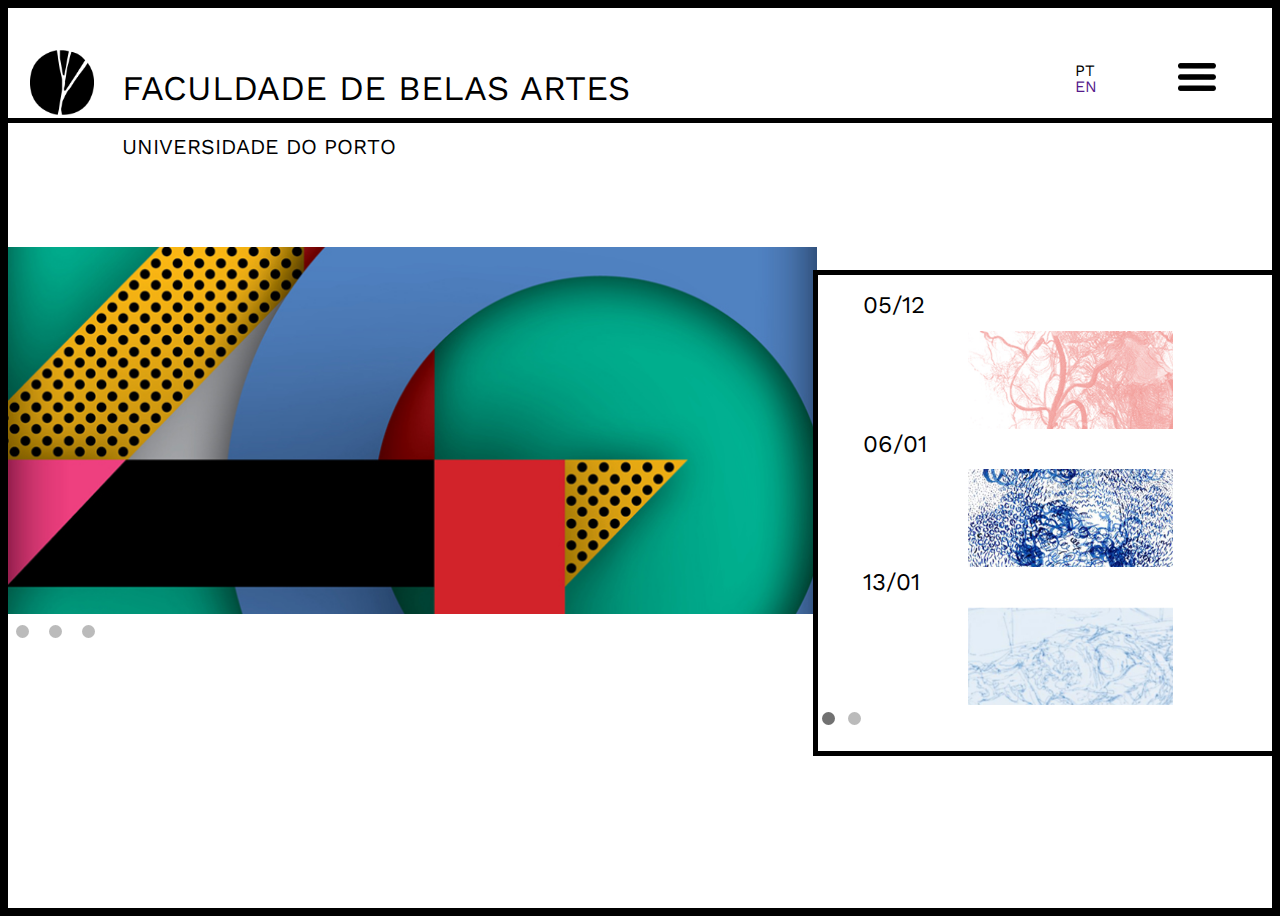
<file: index.html>
<!DOCTYPE HTML>

 <html lang="en">
 <style>

</style>
  <head>
      <title>FBAUP</title>
      <meta charset="utf-8">
      <meta name="viewport" content="width=device-width, initial-scale=1.0" />
              <link rel="stylesheet" type="text/css" href="index.css"/>
              <link href="https://fonts.googleapis.com/css?family=Work+Sans:300,400,500,600,700" rel="stylesheet">



</head>

  <body>
  <div id="myNav" class="overlay">

  <!-- Button to close the overlay navigation -->
  <a href="javascript:void(0)" class="closebtn" onclick="closeNav()">&times;</a>

  <!-- Overlay content -->
  <div class="overlay-content">
			<nav>
                <ul>
                  <h3>Instituições</h3>
                  <li><a href="apresentação.html">Apresentação</a></li>
                  <li><a href="https://sigarra.up.pt/fbaup/pt/uni_geral.nivel_list?pv_nivel_id=12"/>Serviços</a></li>
                  <li><a href="http://sdi.fba.up.pt/"/>Biblioteca</a></li>
                  <li><a href="https://sigarra.up.pt/fbaup/pt/web_base.gera_pagina?p_pagina=18279"/>Calendário</a></li>
                  <li><a href=""/>Museu</a></li>
                  <li><a href="http://www.i2ads.org/"/>Investigação</a></li>
                  <li><a href="http://sdi.fba.up.pt/arquivo/"/>Arquivo</a></li>
                  </ul>

                <ul>
                  <h3>Cursos</h3>
                  <li><a href="licenciaturas.html">Licenciaturas</a></li>
                  <li><a href="mestrados.html"/>Mestrados</a></li>
                  <li><a href="douturamentos.html"/>Douturamentos</a></li>
                  <li><a href="https://fbaupformacaocontinua.wordpress.com/"/>Formação Contínua</a></li>
                </ul>

                <ul>
                  <h3><a href="contactos.html">Contactos</a></h3>
                </ul>

              </nav>
  </div>

</div>

    <header>
        <div class="container">
      <img src="logo.png" alt="logo"/>

        <h1>FACULDADE DE BELAS ARTES</h1>
        <h2>UNIVERSIDADE DO PORTO</h2>

     <div id="pt">
        <p>PT</p>
        <p><a href="">EN</a></p>
    </div>
        <p id="burger" onclick="openNav()"><a href="#s1">
        <img src="burger.png" alt= "menu"/></a>
      </p>
    </div>
    </header>


<div class="slideshow-container-events">
    <div class="container3 fade">
      <nav>
        <ul>
          <li><h3>05/12</h3><img src="eve1.jpg" alt="evento"/></li>
          <li><h3>06/01</h3><img src="eve2.jpg" alt="evento"/></li>
          <li><h3>13/01</h3><img src="eve3.jpg" alt="evento"/></li>
        </ul>
		<div class="slideshow-container-events" class="dot">
		  <span class="dot" onclick="currentSlide(1, 'container3')"></span>
		  <span class="dot" onclick="currentSlide(2, 'container3')"></span>
		</div>
      </nav>
    </div>
	
	<div class="container3 fade">
      <nav>
        <ul>
          <li><h3>05/12</h3><img src="eve4.jpg" alt="evento"/></li>
          <li><h3>06/01</h3><img src="eve5.jpg" alt="evento"/></li>
          <li><h3>13/01</h3><img src="eve6.jpg" alt="evento"/></li>
        </ul>
		<div class="slideshow-container-events" class="dot">
		  <span class="dot" onclick="currentSlide(1, 'container3')"></span>
		  <span class="dot" onclick="currentSlide(2, 'container3')"></span>
		</div>
      </nav>
    </div>
	
	
</div>
<!-- fim cabeçalho inicio eventos -->

<div class="slideshow-container">
<div class="mySlides fade">
  <img src="evento1.jpg" style="width:100%">
</div>


<div class="mySlides fade">
  <img src="cinemundo.jpg" style="width:100%">
</div>


<div class="mySlides fade">
  <img src="arranque.jpg" style="width:100%">
</div>

</div>

<!--botoes de hover transition-->
<div class="slideshow-container" class="dot">
  <span class="dot" onclick="currentSlide(1, 'mySlides', 'dot');"></span>
  <span class="dot" onclick="currentSlide(2, 'mySlides', 'dot');"></span>
  <span class="dot" onclick="currentSlide(3, 'mySlides', 'dot');"></span>
</div>





<!--js -->
<script src="index.js"></script>





</body>
</html>
</file>
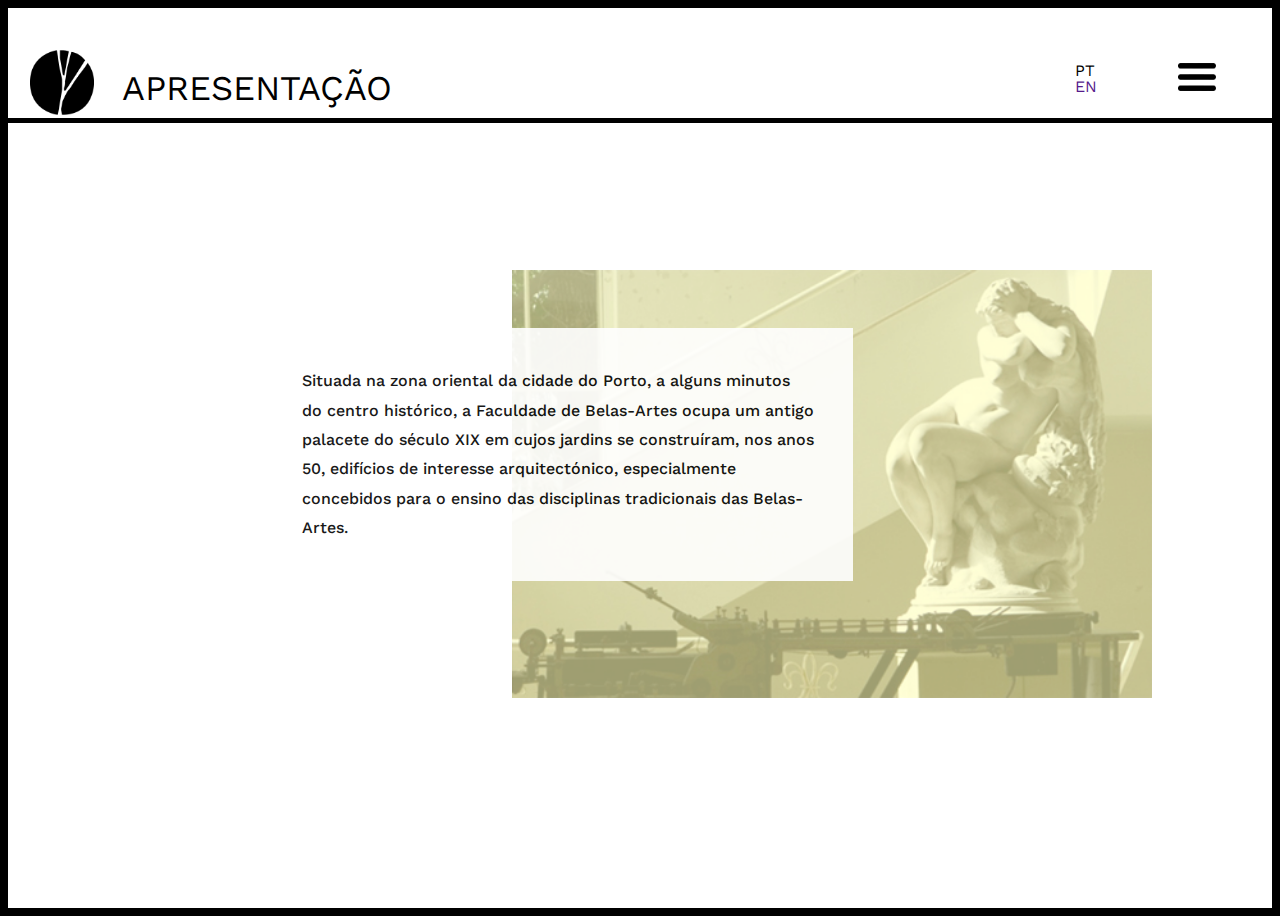
<file: apresentacao.html>
<!DOCTYPE HTML>

 <html lang="en">
  <head>
      <title>FBAUP</title>
      <meta charset="utf-8">
      <meta name="viewport" content="width=device-width, initial-scale=1.0" />
              <link rel="stylesheet" type="text/css" href="apresentaçao.css"/>
                <link href="https://fonts.googleapis.com/css?family=Work+Sans:300,400,500,600,700" rel="stylesheet">
</head>


<body>
  <header>
      <div class="container">
    <a href="index.html">
    <img src="logo.png" alt="logo"/></a>

      <h1>APRESENTAÇÃO</h1>
   <div id="pt">
      <p>PT</p>
      <p><a href="">EN</a></p>
  </div>
      <p id="burger"><a href="#s1">
      <img src="burger.png" alt= "menu"/></a>
    </p>
  </div>
  </header>
    <!--
        <nav>
          <ul>
            <h3>Instituições</h3>
            <li><a href="apresentação.html">Apresentação</a></li>
            <li><a href="https://sigarra.up.pt/fbaup/pt/uni_geral.nivel_list?pv_nivel_id=12"/>Serviços</a></li>
            <li><a href="http://sdi.fba.up.pt/"/>Biblioteca</a></li>
            <li><a href="https://sigarra.up.pt/fbaup/pt/web_base.gera_pagina?p_pagina=18279"/>Calendário</a></li>
            <li><a href=""/>Museu</a></li>
            <li><a href="http://www.i2ads.org/"/>Investigação</a></li>
            <li><a href="http://sdi.fba.up.pt/arquivo/"/>Arquivo</a></li>
            </ul>

          <ul>
            <h3>Cursos</h3>
            <li><a href="licenciaturas.html">Licenciaturas</a></li>
            <li><a href="mestrados.html"/>Mestrados</a></li>
            <li><a href="doutoramentos.html"/>Doutoramentos</a></li>
            <li><a href="https://fbaupformacaocontinua.wordpress.com/"/>Formação Contínua</a></li>
          </ul>

          <ul>
            <h3><a href="contactos.html">Contactos</a></h3>
          </ul>

        </nav>
      <p>PT</p>
      <p><a href="">EN</a></p>
-->
<div class="corpo">
  <img src="fbaup.jpg" alt="foto"/>
  <p> Situada na zona oriental da cidade do Porto, a alguns minutos do centro histórico, a Faculdade de Belas-Artes ocupa um antigo palacete do século XIX em cujos jardins se construíram, nos anos 50, edifícios de interesse arquitectónico, especialmente concebidos para o ensino das disciplinas tradicionais das Belas-Artes. </p>
</div>

</body>
</html>
</file>
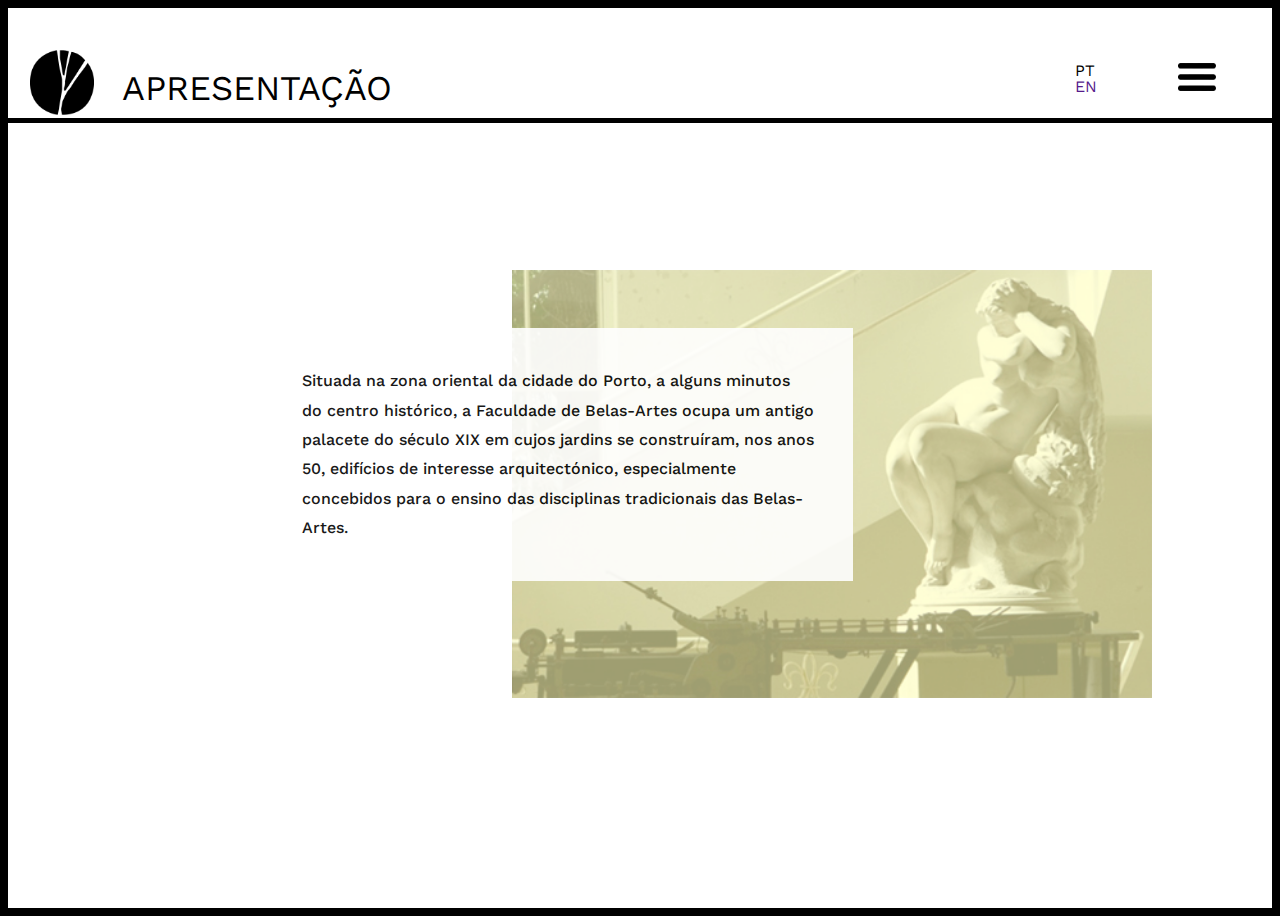
<file: apresentação.html>
<!DOCTYPE HTML>

 <html lang="en">
  <head>
      <title>FBAUP</title>
      <meta charset="utf-8">
      <meta name="viewport" content="width=device-width, initial-scale=1.0" />
              <link rel="stylesheet" type="text/css" href="apresentaçao.css"/>
                <link href="https://fonts.googleapis.com/css?family=Work+Sans:300,400,500,600,700" rel="stylesheet">
</head>


<body>
  <header>
      <div class="container">
    <a href="index.html">
    <img src="logo.png" alt="logo"/></a>

      <h1>APRESENTAÇÃO</h1>
   <div id="pt">
      <p>PT</p>
      <p><a href="">EN</a></p>
  </div>
      <p id="burger"><a href="#s1">
      <img src="burger.png" alt= "menu"/></a>
    </p>
  </div>
  </header>
    <!--
        <nav>
          <ul>
            <h3>Instituições</h3>
            <li><a href="apresentação.html">Apresentação</a></li>
            <li><a href="https://sigarra.up.pt/fbaup/pt/uni_geral.nivel_list?pv_nivel_id=12"/>Serviços</a></li>
            <li><a href="http://sdi.fba.up.pt/"/>Biblioteca</a></li>
            <li><a href="https://sigarra.up.pt/fbaup/pt/web_base.gera_pagina?p_pagina=18279"/>Calendário</a></li>
            <li><a href=""/>Museu</a></li>
            <li><a href="http://www.i2ads.org/"/>Investigação</a></li>
            <li><a href="http://sdi.fba.up.pt/arquivo/"/>Arquivo</a></li>
            </ul>

          <ul>
            <h3>Cursos</h3>
            <li><a href="licenciaturas.html">Licenciaturas</a></li>
            <li><a href="mestrados.html"/>Mestrados</a></li>
            <li><a href="douturamentos.html"/>Douturamentos</a></li>
            <li><a href="https://fbaupformacaocontinua.wordpress.com/"/>Formação Contínua</a></li>
          </ul>

          <ul>
            <h3><a href="contactos.html">Contactos</a></h3>
          </ul>

        </nav>
      <p>PT</p>
      <p><a href="">EN</a></p>
-->
<div class="corpo">
  <img src="fbaup.jpg" alt="foto"/>
  <p> Situada na zona oriental da cidade do Porto, a alguns minutos do centro histórico, a Faculdade de Belas-Artes ocupa um antigo palacete do século XIX em cujos jardins se construíram, nos anos 50, edifícios de interesse arquitectónico, especialmente concebidos para o ensino das disciplinas tradicionais das Belas-Artes. </p>
</div>

</body>
</html>
</file>
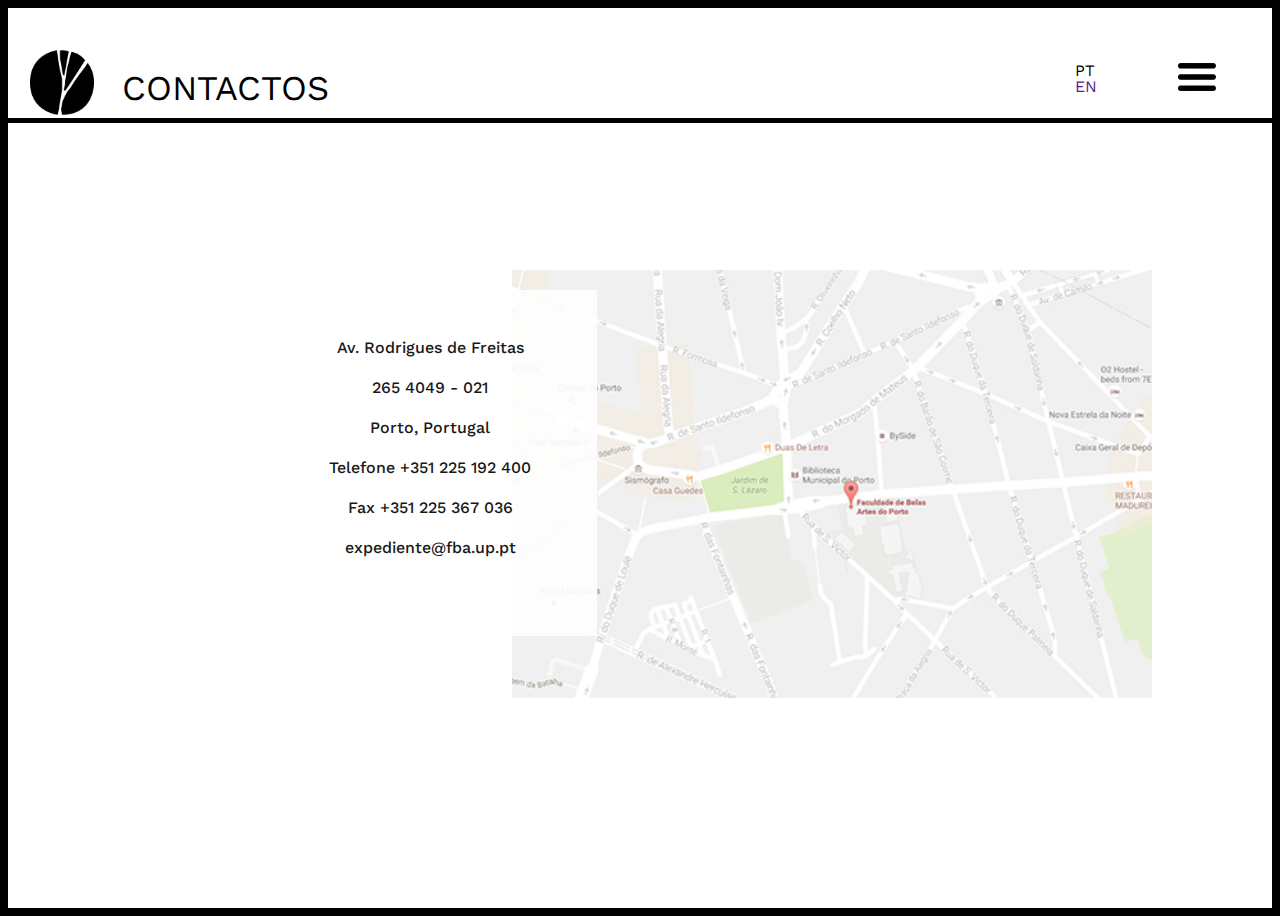
<file: contactos.html>
<!DOCTYPE HTML>

 <html lang="en">
  <head>
      <title>FBAUP</title>
      <meta charset="utf-8">
      <meta name="viewport" content="width=device-width, initial-scale=1.0" />
              <link rel="stylesheet" type="text/css" href="contactos.css"/>
              <link href="https://fonts.googleapis.com/css?family=Work+Sans:300,400,500,600,700" rel="stylesheet">
</head>


<body>
  <div class="tudo">
  <header>

      <div class="container">
    <a href="index.html">
    <img src="logo.png" alt="logo"/></a>

      <h1>CONTACTOS</h1>
   <div id="pt">
      <p>PT</p>
      <p><a href="">EN</a></p>
  </div>
      <p id="burger"><a href="#s1">
      <img src="burger.png" alt= "menu"/></a>
    </p>
  </div>

  </header>
<!--
        <nav>
          <ul>
            <h3>Instituições</h3>
            <li><a href="apresentação.html">Apresentação</a></li>
            <li><a href="https://sigarra.up.pt/fbaup/pt/uni_geral.nivel_list?pv_nivel_id=12"/>Serviços</a></li>
            <li><a href="http://sdi.fba.up.pt/"/>Biblioteca</a></li>
            <li><a href="https://sigarra.up.pt/fbaup/pt/web_base.gera_pagina?p_pagina=18279"/>Calendário</a></li>
            <li><a href=""/>Museu</a></li>
            <li><a href="http://www.i2ads.org/"/>Investigação</a></li>
            <li><a href="http://sdi.fba.up.pt/arquivo/"/>Arquivo</a></li>
            </ul>

          <ul>
            <h3>Cursos</h3>
            <li><a href="licenciaturas.html">Licenciaturas</a></li>
            <li><a href="mestrados.html"/>Mestrados</a></li>
            <li><a href="douturamentos.html"/>Douturamentos</a></li>
            <li><a href="https://fbaupformacaocontinua.wordpress.com/"/>Formação Contínua</a></li>
          </ul>

          <ul>
            <h3><a href="contactos.html">Contactos</a></h3>
          </ul>

        </nav>
      <p>PT</p>
      <p><a href="">EN</a></p>
</header>
-->
<div class="corpo">
<img src="mapa.jpg" alt="foto"/>
<p> Av. Rodrigues de Freitas<br> 265 4049 - 021 <br> Porto,
Portugal <br>
Telefone +351 225 192 400<br> Fax +351 225 367 036 <br>
expediente@fba.up.pt</p>
</div>
</div>
</body>
</html>
</file>
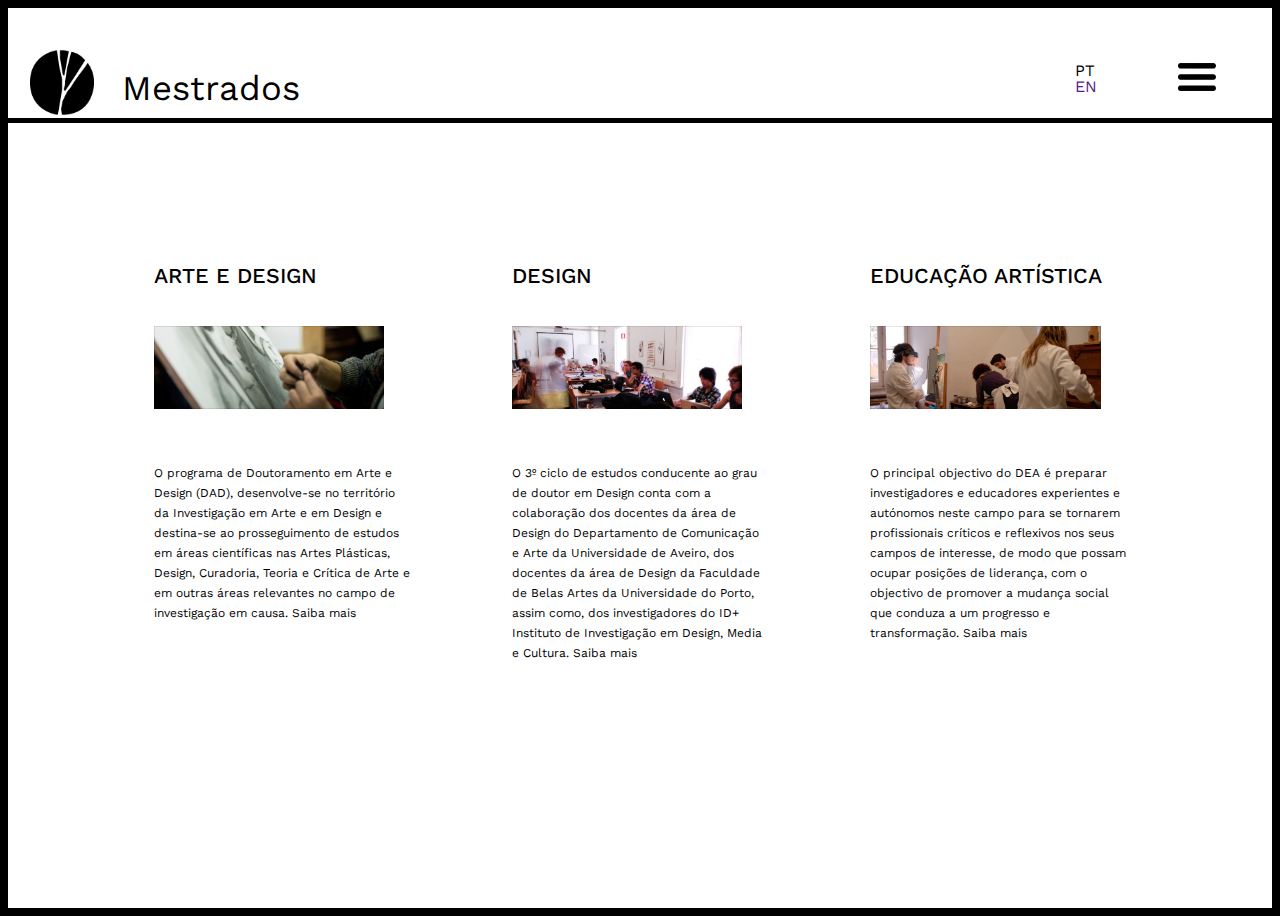
<file: doutoramentos.html>
<!DOCTYPE HTML>

 <html lang="en">
  <head>
      <title>FBAUP</title>
      <meta charset="utf-8">
      <meta name="viewport" content="width=device-width, initial-scale=1.0" />
              <link rel="stylesheet" type="text/css" href="cursos.css"/>
              <link href="https://fonts.googleapis.com/css?family=Work+Sans:300,400,500,600,700" rel="stylesheet">
</head>


<body>
  <header>
    <div class="container">
  <a href="index.html">
  <img src="logo.png" alt="logo"/></a>

    <h1>Mestrados</h1>
 <div id="pt">
    <p>PT</p>
    <p><a href="">EN</a></p>
</div>
    <p id="burger"><a href="#s1">
    <img src="burger.png" alt= "menu"/></a>
  </p>
</div>

</header>

<!--
        <nav>
          <ul>
            <h3>Instituições</h3>
            <li><a href="apresentação.html">Apresentação</a></li>
            <li><a href="https://sigarra.up.pt/fbaup/pt/uni_geral.nivel_list?pv_nivel_id=12"/>Serviços</a></li>
            <li><a href="http://sdi.fba.up.pt/"/>Biblioteca</a></li>
            <li><a href="https://sigarra.up.pt/fbaup/pt/web_base.gera_pagina?p_pagina=18279"/>Calendário</a></li>
            <li><a href=""/>Museu</a></li>
            <li><a href="http://www.i2ads.org/"/>Investigação</a></li>
            <li><a href="http://sdi.fba.up.pt/arquivo/"/>Arquivo</a></li>
            </ul>

          <ul>
            <h3>Cursos</h3>
            <li><a href="licenciaturas.html">Licenciaturas</a></li>
            <li><a href="mestrados.html"/>Mestrados</a></li>
            <li><a href="douturamentos.html"/>Douturamentos</a></li>
            <li><a href="https://fbaupformacaocontinua.wordpress.com/"/>Formação Contínua</a></li>
          </ul>

          <ul>
            <h3><a href="contactos.html">Contactos</a></h3>
          </ul>

        </nav>
      -->
</header>

<div class="curso">
<h3>ARTE E DESIGN</h3>
<img src="arte.jpg" alt=""/>
<p>O programa de Doutoramento em Arte e Design (DAD), desenvolve-se no território da Investigação em Arte e em Design e destina-se ao prosseguimento de estudos em áreas científicas nas Artes Plásticas, Design, Curadoria, Teoria e Crítica de Arte e em outras áreas relevantes no campo de investigação em causa.
<a href="https://sigarra.up.pt/fbaup/pt/cur_geral.cur_view?pv_ano_lectivo=2015&pv_origem=CUR&pv_tipo_cur_sigla=D&pv_curso_id=1341">Saiba mais</a></p>
</div>

<div class="curso1">
<h3>DESIGN</h3>
<img src="design.jpg" alt="foto"/>
<p>O 3º ciclo de estudos conducente ao grau de doutor em Design conta com a colaboração dos docentes da área de Design do Departamento de Comunicação e Arte da Universidade de Aveiro, dos docentes da área de Design da Faculdade de Belas Artes da Universidade do Porto, assim como, dos investigadores do ID+ Instituto de Investigação em Design, Media e Cultura.
<a href="https://sigarra.up.pt/fbaup/pt/cur_geral.cur_view?pv_ano_lectivo=2015&pv_origem=CUR&pv_tipo_cur_sigla=D&pv_curso_id=1350">Saiba mais</a></p>
</div>

<div class="curso2">
<h3>EDUCAÇÃO ARTÍSTICA</h3>
<img src="estudos.jpg" alt="foto"/>
<p>
O principal objectivo do DEA é preparar investigadores e educadores experientes e autónomos neste campo para se tornarem profissionais críticos e reflexivos nos seus campos de interesse, de modo que possam ocupar posições de liderança, com o objectivo de promover a mudança social que conduza a um progresso e transformação.
<a href="https://sigarra.up.pt/fbaup/pt/cur_geral.cur_view?pv_ano_lectivo=2015&pv_origem=CUR&pv_tipo_cur_sigla=D&pv_curso_id=1342">Saiba mais</a></p>
</div>

<!--
<h3>MEDIA DIGITAIS</h3>
<img src="comunicaçao.jpg" alt=""/>
<p>
Este programa de doutoramento proposto conjuntamente pela Universidade do Porto e a universidade Nova de Lisboa em colaboração com a Universidade do Texas em Austin pretende fornecer formação especializada na área dos média digitais.
<a href="https://sigarra.up.pt/fbaup/pt/cur_geral.cur_view?pv_ano_lectivo=2015&pv_origem=CUR&pv_tipo_cur_sigla=D&pv_curso_id=638">Saiba mais</a></p>


<h3>SEGURANÇA E SAÚDE OCUPACIONAIS</h3>
<img src="praticas.jpg" alt="foto"/>
<p>
Na estruturação curricular do DemSSO existiu a preocupação da criação de um programa doutoral interdisciplinar que fosse um contributo importante para a resolução de um dos grandes problemas com que Portugal e outros países se defrontam que é o da falta de condições de segurança e saúde ocupacionais que possibilitem qualidade de vida e, tanto quanto possível, a igualdade de oportunidades de todos os cidadãos com e sem necessidades especiais.
<a href="https://sigarra.up.pt/fbaup/pt/cur_geral.cur_view?pv_ano_lectivo=2015&pv_origem=CUR&pv_tipo_cur_sigla=D&pv_curso_id=639">Saiba mais</a></p>

-->
</body>
</html>
</file>
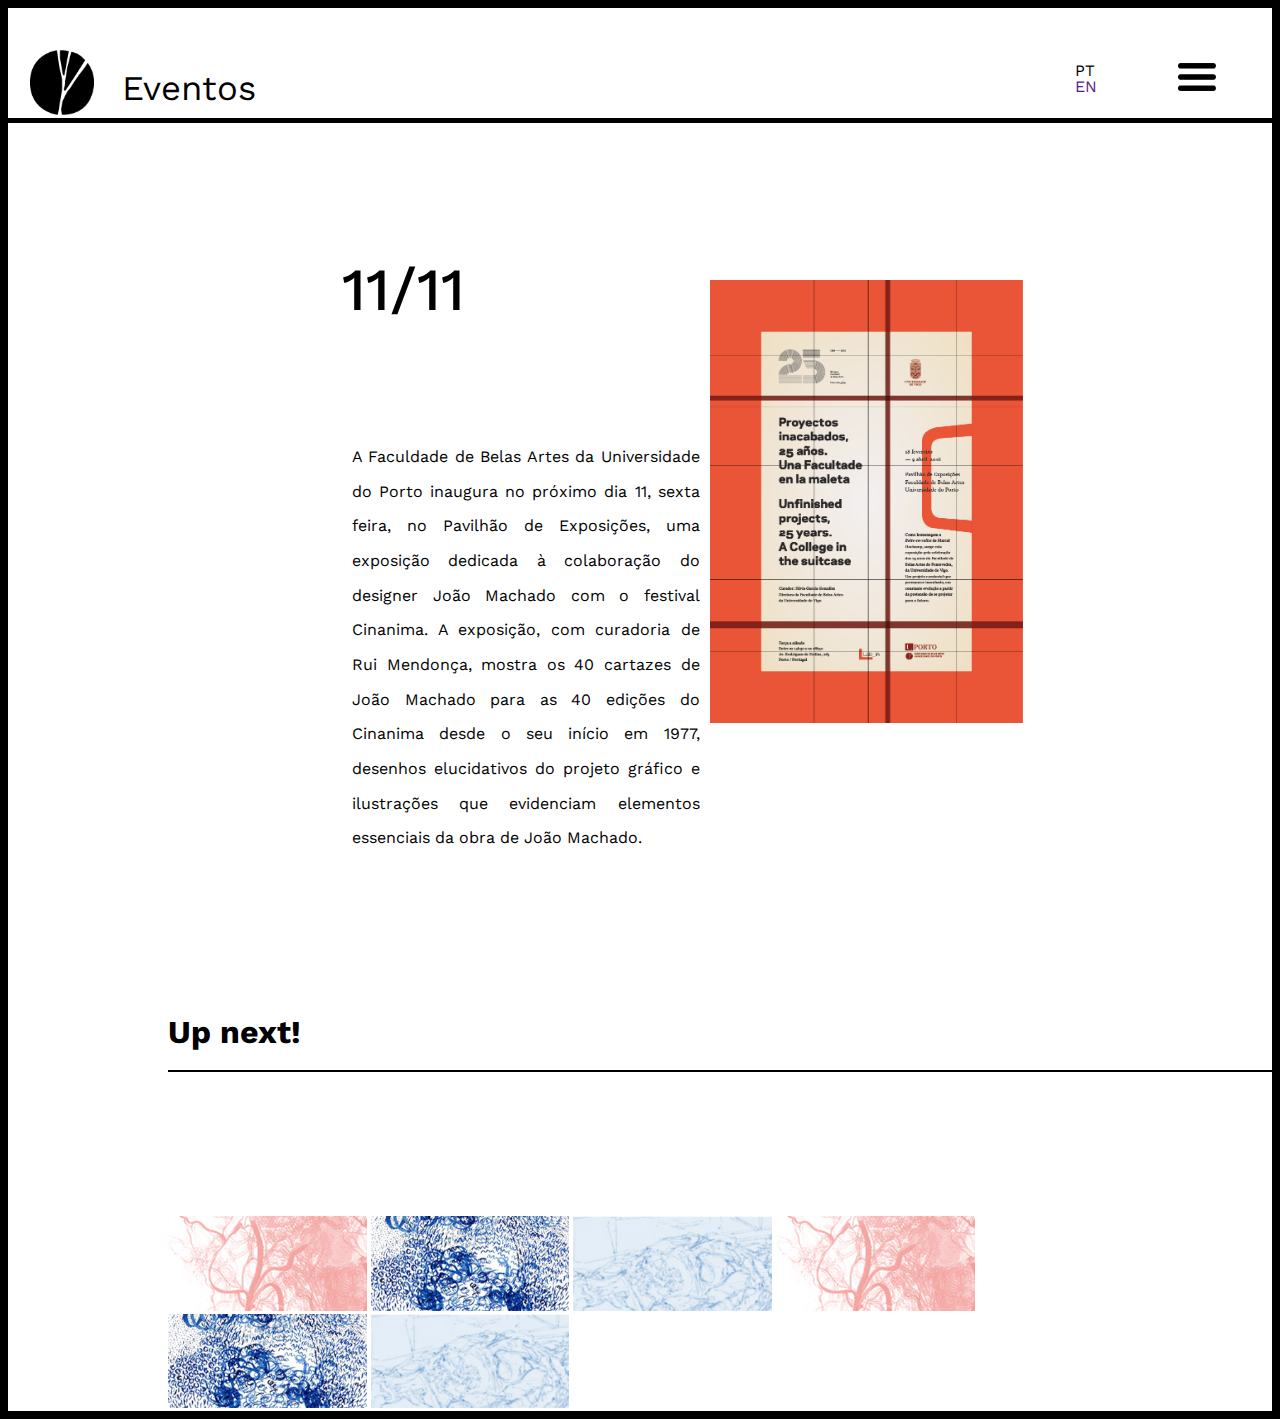
<file: evento.html>
<!DOCTYPE HTML>

 <html lang="en">
  <head>
      <title>FBAUP</title>
      <meta charset="utf-8">
      <meta name="viewport" content="width=device-width, initial-scale=1.0" />
              <link rel="stylesheet" type="text/css" href="evento.css"/>
              <link href="https://fonts.googleapis.com/css?family=Work+Sans:300,400,500,600,700" rel="stylesheet">
</head>


<body>
  <header>
    <div class="container">
  <a href="index.html">
  <img src="logo.png" alt="logo"/></a>

    <h1>Eventos</h1>
 <div id="pt">
    <p>PT</p>
    <p><a href="">EN</a></p>
</div>
    <p id="burger"><a href="#s1">
    <img src="burger.png" alt= "menu"/></a>
  </p>
</div>

   </header>


<!--
  <h1>40 ANOS. CINANIMA. JOÃO MACHADO</h1>
        <nav>
          <ul>
            <h3>Instituições</h3>
            <li><a href="apresentação.html">Apresentação</a></li>
            <li><a href="https://sigarra.up.pt/fbaup/pt/uni_geral.nivel_list?pv_nivel_id=12"/>Serviços</a></li>
            <li><a href="http://sdi.fba.up.pt/"/>Biblioteca</a></li>
            <li><a href="https://sigarra.up.pt/fbaup/pt/web_base.gera_pagina?p_pagina=18279"/>Calendário</a></li>
            <li><a href=""/>Museu</a></li>
            <li><a href="http://www.i2ads.org/"/>Investigação</a></li>
            <li><a href="http://sdi.fba.up.pt/arquivo/"/>Arquivo</a></li>
            </ul>

          <ul>
            <h3>Cursos</h3>
            <li><a href="licenciaturas.html">Licenciaturas</a></li>
            <li><a href="mestrados.html"/>Mestrados</a></li>
            <li><a href="douturamentos.html"/>Douturamentos</a></li>
            <li><a href="https://fbaupformacaocontinua.wordpress.com/"/>Formação Contínua</a></li>
          </ul>

          <ul>
            <h3><a href="contactos.html">Contactos</a></h3>
          </ul>

        </nav>
      <p>PT</p>
      <p><a href="">EN</a></p>
    -->


<div class="containers">
<h1>11/11</h1>
  <img src="projectos.png" alt="proj"/>




  <!--<h2>Inauguração às 18:00
     Patente até 28 de janeiro de 2017
     Pavilhão de Exposições da Faculdade de Belas Artes da U. Porto
     Horário de visitas – 11 de novembro de 2016 a 28 de janeiro de 2017, de terça a sábado, das 14h30 às 18h30
  </h2>
-->
  <p>A Faculdade de Belas Artes da Universidade do Porto inaugura no próximo dia 11, sexta feira, no Pavilhão de Exposições, uma exposição dedicada à colaboração do designer João Machado com o festival Cinanima.
  A exposição, com curadoria de Rui Mendonça, mostra os 40 cartazes de João Machado para as 40 edições do Cinanima desde o seu início em 1977, desenhos elucidativos do projeto gráfico e ilustrações que evidenciam elementos essenciais da obra de João Machado.
</p>
</div>

<div class="upnext">
  <h2> Up next! </h2>
  <div id="parent">
    <div class="items">
      <img src="eve1.jpg" alt="evento">
      <img src="eve2.jpg" alt="evento">
      <img src="eve3.jpg" alt="evento">
      <img src="eve1.jpg" alt="evento">
      <img src="eve2.jpg" alt="evento">
      <img src="eve3.jpg" alt="evento">
    </div>
</div>
</div>


</body>
</html>
</file>
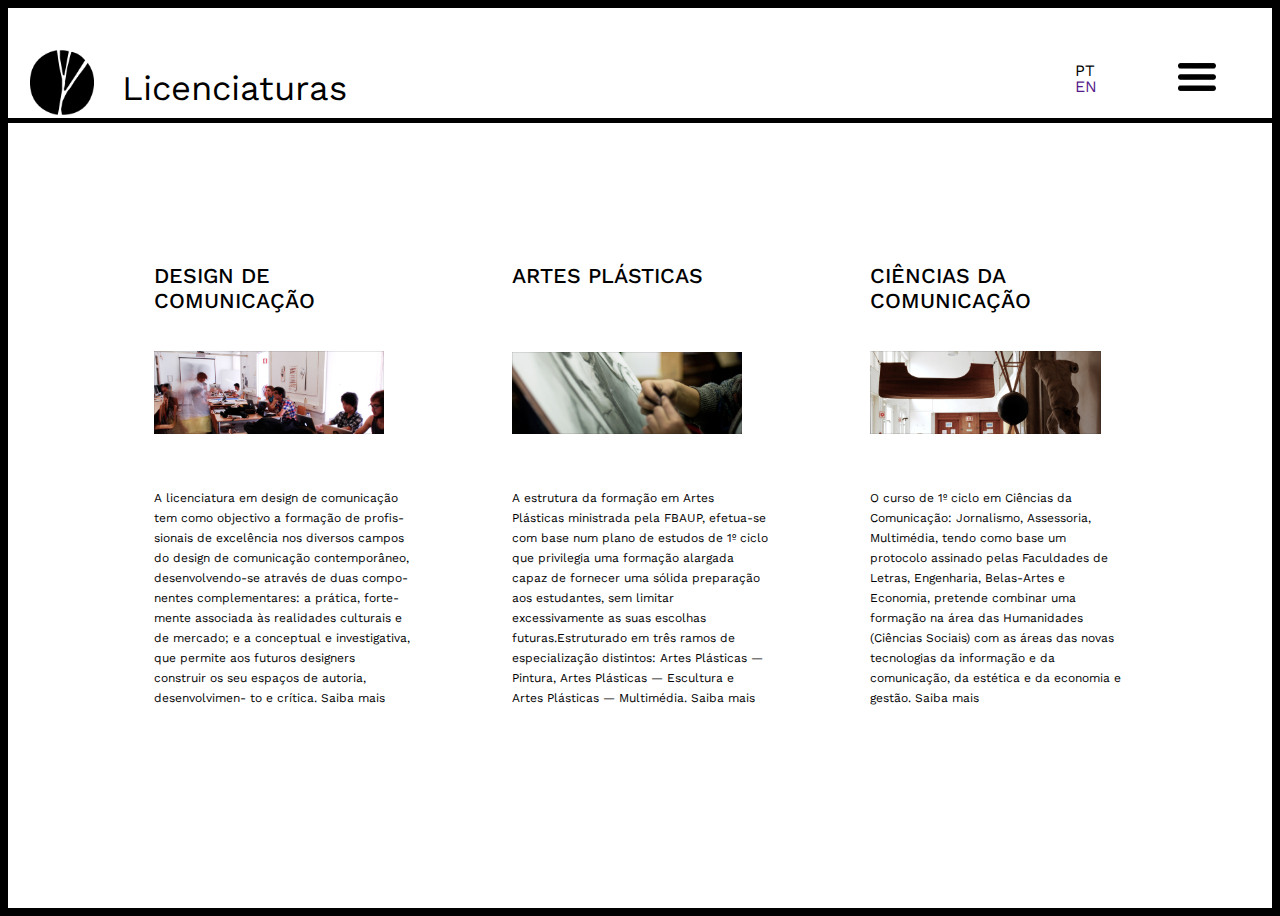
<file: licenciaturas.html>
<!DOCTYPE HTML>

 <html lang="en">
  <head>
      <title>FBAUP</title>
      <meta charset="utf-8">
      <meta name="viewport" content="width=device-width, initial-scale=1.0" />
              <link rel="stylesheet" type="text/css" href="licenciaturas.css"/>
                <link href="https://fonts.googleapis.com/css?family=Work+Sans:300,400,500,600,700" rel="stylesheet">
</head>


<body>
<div id="myNav" class="overlay">

  <!-- Button to close the overlay navigation -->
  <a href="javascript:void(0)" class="closebtn" onclick="closeNav()">&times;</a>

  <!-- Overlay content -->
  <div class="overlay-content">
			<nav>
                <ul>
                  <h3>Instituições</h3>
                  <li><a href="apresentação.html">Apresentação</a></li>
                  <li><a href="https://sigarra.up.pt/fbaup/pt/uni_geral.nivel_list?pv_nivel_id=12"/>Serviços</a></li>
                  <li><a href="http://sdi.fba.up.pt/"/>Biblioteca</a></li>
                  <li><a href="https://sigarra.up.pt/fbaup/pt/web_base.gera_pagina?p_pagina=18279"/>Calendário</a></li>
                  <li><a href=""/>Museu</a></li>
                  <li><a href="http://www.i2ads.org/"/>Investigação</a></li>
                  <li><a href="http://sdi.fba.up.pt/arquivo/"/>Arquivo</a></li>
                  </ul>

                <ul>
                  <h3>Cursos</h3>
                  <li><a href="licenciaturas.html">Licenciaturas</a></li>
                  <li><a href="mestrados.html"/>Mestrados</a></li>
                  <li><a href="douturamentos.html"/>Douturamentos</a></li>
                  <li><a href="https://fbaupformacaocontinua.wordpress.com/"/>Formação Contínua</a></li>
                </ul>

                <ul>
                  <h3><a href="contactos.html">Contactos</a></h3>
                </ul>

              </nav>
  </div>

</div>
  <header>
    <div class="container">
  <a href="index.html">
  <img src="logo.png" alt="logo"/></a>

    <h1>Licenciaturas</h1>
 <div id="pt">
    <p>PT</p>
    <p><a href="">EN</a></p>
</div>
    <p id="burger" onclick="openNav()"><a href="#s1">
    <img src="burger.png" alt= "menu"/></a>
  </p>
</div>
   </header>
<!--
        <nav>
          <ul>
            <h3>Instituições</h3>
            <li><a href="apresentação.html">Apresentação</a></li>
            <li><a href="https://sigarra.up.pt/fbaup/pt/uni_geral.nivel_list?pv_nivel_id=12"/>Serviços</a></li>
            <li><a href="http://sdi.fba.up.pt/"/>Biblioteca</a></li>
            <li><a href="https://sigarra.up.pt/fbaup/pt/web_base.gera_pagina?p_pagina=18279"/>Calendário</a></li>
            <li><a href=""/>Museu</a></li>
            <li><a href="http://www.i2ads.org/"/>Investigação</a></li>
            <li><a href="http://sdi.fba.up.pt/arquivo/"/>Arquivo</a></li>
            </ul>

          <ul>
            <h3>Cursos</h3>
            <li><a href="licenciaturas.html">Licenciaturas</a></li>
            <li><a href="mestrados.html"/>Mestrados</a></li>
            <li><a href="douturamentos.html"/>Douturamentos</a></li>
            <li><a href="https://fbaupformacaocontinua.wordpress.com/"/>Formação Contínua</a></li>
          </ul>

          <ul>
            <h3><a href="contactos.html">Contactos</a></h3>
          </ul>

        </nav>
      <p>PT</p>
      <p><a href="">EN</a></p>
    -->
</header>

<div class="curso">
<h3>DESIGN DE COMUNICAÇÃO</h3>
<img src="design.jpg" alt="foto"/>
<p>A licenciatura em design de comunicação tem como objectivo a formação de profis- sionais de excelência nos diversos campos do design de comunicação contemporâneo, desenvolvendo-se através de duas compo- nentes complementares: a prática, forte- mente associada às realidades culturais e de mercado; e a conceptual e investigativa, que permite aos futuros designers construir os seu espaços de autoria, desenvolvimen- to e crítica.
<a href="https://sigarra.up.pt/fbaup/pt/cur_geral.cur_view?pv_ano_lectivo=2015&pv_origem=CUR&pv_tipo_cur_sigla=L&pv_curso_id=1314">Saiba mais</a></p>
</div>

<div class="curso1">
<h3>ARTES  PLÁSTICAS</h3>
<img src="arte.jpg" alt="foto"/>
<p>
A estrutura da formação em Artes Plásticas ministrada pela FBAUP, efetua-se com base num plano de estudos de 1º ciclo que privilegia uma formação alargada capaz de fornecer uma sólida preparação aos estudantes, sem limitar excessivamente as suas escolhas futuras.Estruturado em três ramos de especialização distintos: Artes Plásticas — Pintura, Artes Plásticas — Escultura e Artes Plásticas — Multimédia.
<a href="https://sigarra.up.pt/fbaup/pt/cur_geral.cur_view?pv_ano_lectivo=2015&pv_origem=CUR&pv_tipo_cur_sigla=L&pv_curso_id=1315">Saiba mais</a></p>
</div>

<div class="curso2">
<h3>CIÊNCIAS DA COMUNICAÇÃO</h3>
<img src="comunicaçao.jpg" alt="foto"/>
<p>
O curso de 1º ciclo em Ciências da Comunicação: Jornalismo, Assessoria, Multimédia, tendo como base um protocolo assinado pelas Faculdades de Letras, Engenharia, Belas-Artes e Economia, pretende combinar uma formação na área das Humanidades (Ciências Sociais) com as áreas das novas tecnologias da informação e da comunicação, da estética e da economia e gestão.
<a href="https://sigarra.up.pt/fbaup/pt/cur_geral.cur_view?pv_ano_lectivo=2015&pv_origem=CUR&pv_tipo_cur_sigla=L&pv_curso_id=455">Saiba mais</a></p>

<script src="index.js"></script>
</body>
</html>
</file>
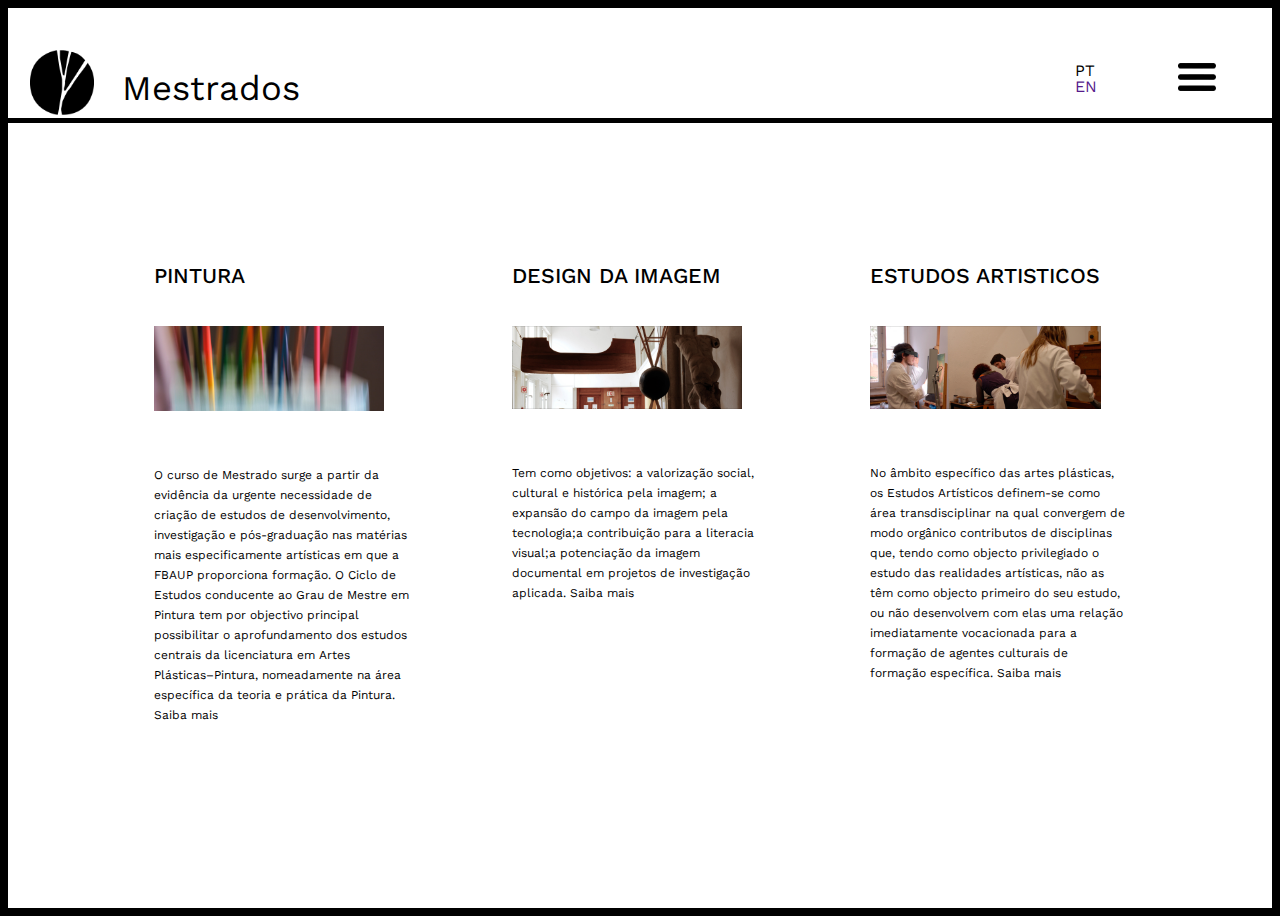
<file: mestrados.html>
<!DOCTYPE HTML>

 <html lang="en">
  <head>
      <title>FBUAP</title>
      <meta charset="utf-8">
      <meta name="viewport" content="width=device-width, initial-scale=1.0" />
              <link rel="stylesheet" type="text/css" href="cursos.css"/>
              <link href="https://fonts.googleapis.com/css?family=Work+Sans:300,400,500,600,700" rel="stylesheet">
</head>


<body>
  <header>
    <div class="container">
  <a href="index.html">
  <img src="logo.png" alt="logo"/></a>

    <h1>Mestrados</h1>
 <div id="pt">
    <p>PT</p>
    <p><a href="">EN</a></p>
</div>
    <p id="burger"><a href="#s1">
    <img src="burger.png" alt= "menu"/></a>
  </p>
</div>
   </header>
<!--
        <nav>
          <ul>
            <h3>Instituições</h3>
            <li><a href="apresentação.html">Apresentação</a></li>
            <li><a href="https://sigarra.up.pt/fbaup/pt/uni_geral.nivel_list?pv_nivel_id=12"/>Serviços</a></li>
            <li><a href="http://sdi.fba.up.pt/"/>Biblioteca</a></li>
            <li><a href="https://sigarra.up.pt/fbaup/pt/web_base.gera_pagina?p_pagina=18279"/>Calendário</a></li>
            <li><a href=""/>Museu</a></li>
            <li><a href="http://www.i2ads.org/"/>Investigação</a></li>
            <li><a href="http://sdi.fba.up.pt/arquivo/"/>Arquivo</a></li>
            </ul>

          <ul>
            <h3>Cursos</h3>
            <li><a href="licenciaturas.html">Licenciaturas</a></li>
            <li><a href="mestrados.html"/>Mestrados</a></li>
            <li><a href="douturamentos.html"/>Douturamentos</a></li>
            <li><a href="https://fbaupformacaocontinua.wordpress.com/"/>Formação Contínua</a></li>
          </ul>

          <ul>
            <h3><a href="contactos.html">Contactos</a></h3>
          </ul>

        </nav>

    -->
</header>

<div class="curso">
<h3>PINTURA</h3>
<img src="pintura.jpg" alt="foto"/>
<p>
O curso de Mestrado surge a partir da evidência da urgente necessidade de criação de estudos de desenvolvimento, investigação e pós-graduação nas matérias mais especificamente artísticas em que a FBAUP proporciona formação.
O Ciclo de Estudos conducente ao Grau de Mestre em Pintura tem por objectivo principal possibilitar o aprofundamento dos estudos centrais da licenciatura em Artes Plásticas–Pintura, nomeadamente na área específica da teoria e prática da Pintura.
<a href="https://sigarra.up.pt/fbaup/pt/cur_geral.cur_view?pv_ano_lectivo=2015&pv_origem=CUR&pv_tipo_cur_sigla=M&pv_curso_id=1337">Saiba mais</a></p>
</div>

<div class="curso1">
<h3>DESIGN DA IMAGEM</h3>
<img src="comunicaçao.jpg" alt="foto"/>
<p>
Tem como objetivos: a valorização social, cultural e histórica pela imagem; a expansão do campo da imagem pela tecnologia;a contribuição para a literacia visual;a potenciação da imagem documental em projetos de investigação aplicada.
<a href="https://sigarra.up.pt/fbaup/pt/cur_geral.cur_view?pv_ano_lectivo=2015&pv_origem=CUR&pv_tipo_cur_sigla=M&pv_curso_id=1338">Saiba mais</a></p>
</div>

<div class="curso2">
<h3>ESTUDOS ARTISTICOS</h3>
<img src="estudos.jpg" alt="foto"/>
<p>
No âmbito específico das artes plásticas, os Estudos Artísticos definem-se como área transdisciplinar na qual convergem de modo orgânico contributos de disciplinas que, tendo como objecto privilegiado o estudo das realidades artísticas, não as têm como objecto primeiro do seu estudo, ou não desenvolvem com elas uma relação imediatamente vocacionada para a formação de agentes culturais de formação específica.
<a href="https://sigarra.up.pt/fbaup/pt/cur_geral.cur_view?pv_ano_lectivo=2015&pv_origem=CUR&pv_tipo_cur_sigla=M&pv_curso_id=1339">Saiba mais</a></p>
</div>
<!--
<h3>DESENHO E TÉCNICAS DE IMPRESSÃO</h3>
<img src="arte.jpg" alt="foto"/>
<p>
Este curso é um espaço de conhecimento avançado para apoiar a elaboração de projetos nos campos do desenho e das técnicas de impressão. É particularmente vocacionado para projetos no âmbito das práticas artísticas, da ilustração, da relação do desenho com a ciência, de estudos tecnológicos de novos e velhos meios ou procedimentos gráficos, e do desenvolvimento de práticas de concepção imagética e projetual.
<a href="https://sigarra.up.pt/fbaup/pt/cur_geral.cur_view?pv_ano_lectivo=2015&pv_origem=CUR&pv_tipo_cur_sigla=M&pv_curso_id=1336">Saiba mais</a></p>

<h3>PRÁTICAS ARTÍSTICAS CONTEMPORÂNEAS</h3>
<img src="praticas.jpg" alt="foto"/>
<p>
A proposta que este curso de mestrado avança é a de se colocar em acerto temporal e conceptual com essas práticas. A nomeação de abrangência pós-medial é, apenas, uma primeira afirmação de territorialidade que quer reivindicar. Aquela que pretende discutir e investigar os processos do fazer saber artístico contemporâneo a partir das premissas possibilitadas pelo campo expandido da sua prática.
<a href="https://sigarra.up.pt/fbaup/pt/cur_geral.cur_view?pv_ano_lectivo=2015&pv_origem=CUR&pv_tipo_cur_sigla=M&pv_curso_id=1340">Saiba mais</a></p>

<h3>DESIGN GRÁFICO E PROJECTOS EDITORIAIS</h3>
<img src="design.jpg" alt="foto"/>
<p>
O Mestrado em Design Gráfico e Projetos Editoriais tem como objetivo desenhar um território abrangente e multidisciplinar, oferecendo um programa de estudos avançados que está vocacionado para a investigação, a análise e a crítica do Design Gráfico, em geral, e de projetos editoriais, em particular. O programa dá continuidade aos estudos iniciais do 1º ciclo do Curso de Design de Comunicação, ampliando o seu âmbito tanto em compreensão como em extensão.
<a href="https://sigarra.up.pt/fbaup/pt/cur_geral.cur_view?pv_ano_lectivo=2015&pv_origem=CUR&pv_tipo_cur_sigla=M&pv_curso_id=1318">Saiba mais</a></p>
-->
</body>
</html>
</file>
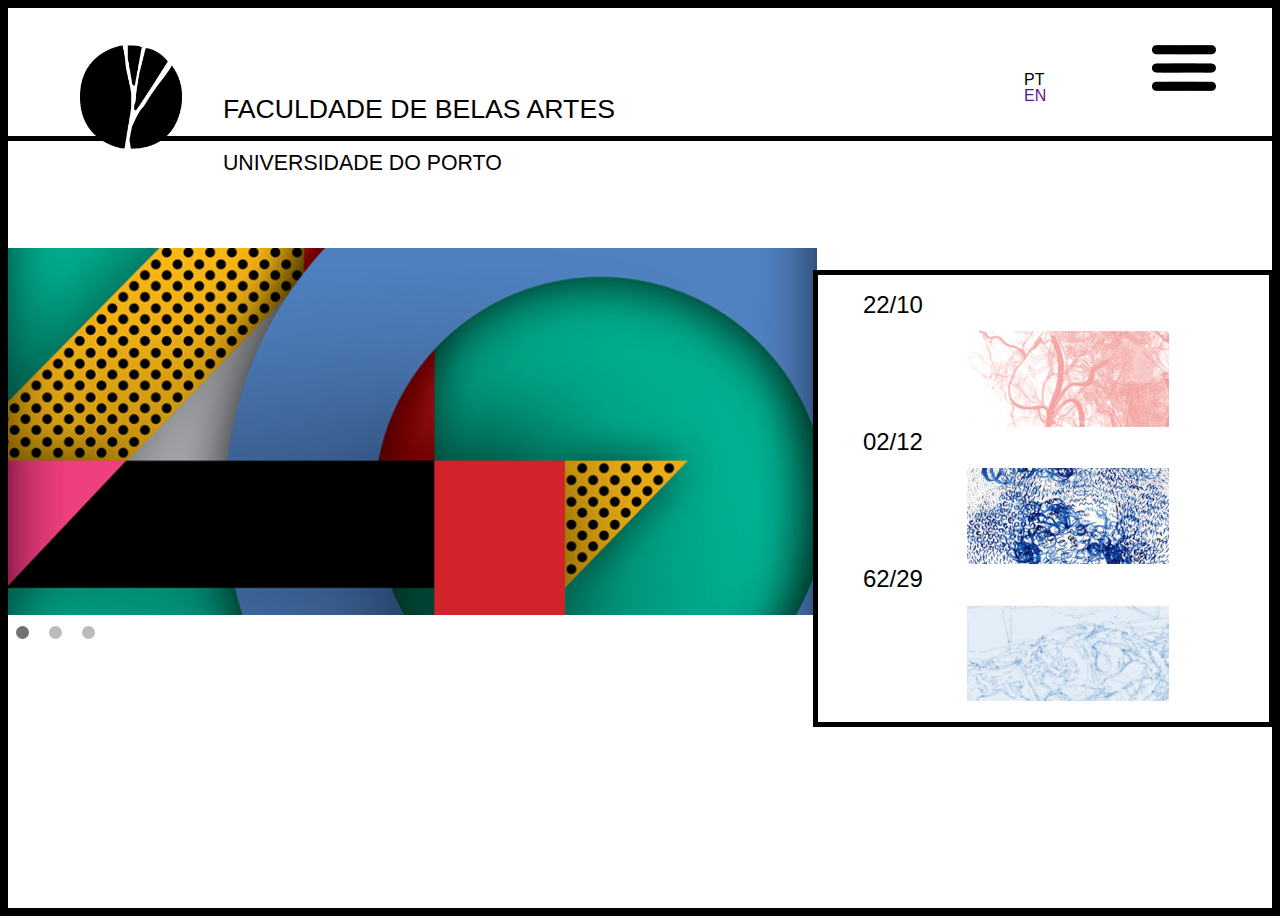
<file: pagina.html>
<!DOCTYPE HTML>

 <html lang="en">
  <head>
      <title>FBAUP</title>
      <meta charset="utf-8">
      <meta name="viewport" content="width=device-width, initial-scale=1.0" />
              <link rel="stylesheet" type="text/css" href="pagina.css"/>


</head>

  <body>
            <!--  <nav>
                <ul>
                  <h3>Instituições</h3>
                  <li><a href="apresentação.html">Apresentação</a></li>
                  <li><a href="https://sigarra.up.pt/fbaup/pt/uni_geral.nivel_list?pv_nivel_id=12"/>Serviços</a></li>
                  <li><a href="http://sdi.fba.up.pt/"/>Biblioteca</a></li>
                  <li><a href="https://sigarra.up.pt/fbaup/pt/web_base.gera_pagina?p_pagina=18279"/>Calendário</a></li>
                  <li><a href=""/>Museu</a></li>
                  <li><a href="http://www.i2ads.org/"/>Investigação</a></li>
                  <li><a href="http://sdi.fba.up.pt/arquivo/"/>Arquivo</a></li>
                  </ul>

                <ul>
                  <h3>Cursos</h3>
                  <li><a href="licenciaturas.html">Licenciaturas</a></li>
                  <li><a href="mestrados.html"/>Mestrados</a></li>
                  <li><a href="douturamentos.html"/>Douturamentos</a></li>
                  <li><a href="https://fbaupformacaocontinua.wordpress.com/"/>Formação Contínua</a></li>
                </ul>

                <ul>
                  <h3><a href="contactos.html">Contactos</a></h3>
                </ul>

              </nav>
        -->
    <header>
        <div class="container">
      <img src="logo.png" alt="logo"/>

        <h1>FACULDADE DE BELAS ARTES</h1>
        <h2>UNIVERSIDADE DO PORTO</h2>

     <div id="pt">
        <p>PT</p>
        <p><a href="">EN</a></p>
    </div>
        <p id="burger"><a href="#s1">
        <img src="burger.png" alt= "menu"/></a>
      </p>
    </div>
    </header>



    <div class="container3">
      <nav>
        <ul>
          <li><h3>22/10</h3><img src="eve1.jpg" alt="evento"/></li>
          <li><h3>02/12</h3><img src="eve2.jpg" alt="evento"/></li>
          <li><h3>62/29</h3><img src="eve3.jpg" alt="evento"/></li>
        </ul>
      </nav>
    </div>
<!-- fim cabeçalho inicio eventos -->

<div class="slideshow-container">
<div class="mySlides fade">
  <img src="evento1.jpg" style="width:100%">
</div>


<div class="mySlides fade">
  <img src="cinemundo.jpg" style="width:100%">
</div>


<div class="mySlides fade">
  <img src="arranque.jpg" style="width:100%">
</div>

</div>

<!--botoes de hover transition-->
<div class="slideshow-container" class="dot">
  <span class="dot" onclick="currentSlide(1)"></span>
  <span class="dot" onclick="currentSlide(2)"></span>
  <span class="dot" onclick="currentSlide(3)"></span>
</div>


<!--js -->
<script>
var slideIndex = 1;
showSlides(slideIndex);

function plusSlides(n) {
  showSlides(slideIndex += n);
}

function currentSlide(n) {
  showSlides(slideIndex = n);
}

function showSlides(n) {
  var i;
  var slides = document.getElementsByClassName("mySlides");
  var dots = document.getElementsByClassName("dot");
  if (n > slides.length) {slideIndex = 1}
  if (n < 1) {slideIndex = slides.length}
  for (i = 0; i < slides.length; i++) {
      slides[i].style.display = "none";
  }
  for (i = 0; i < dots.length; i++) {
      dots[i].className = dots[i].className.replace(" active", "");
  }
  slides[slideIndex-1].style.display = "block";
  dots[slideIndex-1].className += " active";
}
</script>





</body>
</html>
</file>
<file: index.css>
@charset "UTF-8";
/* http://meyerweb.com/eric/tools/css/reset/
   v2.0 | 20110126
   License: none (public domain)
*/
html, body, div, span, applet, object, iframe,
h1, h2, h3, h4, h5, h6, p, blockquote, pre,
a, abbr, acronym, address, big, cite, code,
del, dfn, em, img, ins, kbd, q, s, samp,
small, strike, strong, sub, sup, tt, var,
b, u, i, center,
dl, dt, dd, ol, ul, li,
fieldset, form, label, legend,
table, caption, tbody, tfoot, thead, tr, th, td,
article, aside, canvas, details, embed,
figure, figcaption, footer, header, hgroup,
menu, nav, output, ruby, section, summary,
time, mark, audio, video {
  margin: 0;
  padding: 0;
  border: 0;
  font-size: 100%;
  font: inherit;
  vertical-align: baseline;
}

/* HTML5 display-role reset for older browsers */
article, aside, details, figcaption, figure,
footer, header, hgroup, menu, nav, section {
  display: block;
}

body {
  line-height: 1;
}

ol, ul {
  list-style: none;
}

blockquote, q {
  quotes: none;
}

blockquote:before, blockquote:after,
q:before, q:after {
  content: '';
  content: none;
}

table {
  border-collapse: collapse;
  border-spacing: 0;
}

/* TOP NAV */
/*-- tentar transformar h1 e h2 num só para o float acontecer direito funcionou */
.container {
  width: 100%;
  float: left;
  margin-right: 0;
  clear: right;
  /* makes the bar move from right to left position: absolute;*/
}

.container h1 {
  border-top: none;
  border-bottom: 5px solid black;
  padding-left: 9%;
  padding-right: 10%;
  padding-top: 5%;
  padding-bottom: 1%;
  font-family: "Work Sans", sans-serif;
  font-weight: 400;
  font-size: 26pt;
}

.container h2 {
  border-top: none;
  padding-left: 9%;
  padding-top: 1%;
  padding-bottom: 2%;
  font-family: "Work Sans", sans-serif;
  font-size: 16pt;
}

.container img {
  width: 5%;
  position: absolute;
  left: 30px;
  top: 50px;
}

.container #burger img {
  width: 3%;
  left: 92%;
  top: 7%;
  position: absolute;
}

.container #pt {
  font-family: sans-serif;
  width: 5%;
  left: 84%;
  font-family: "Work Sans", sans-serif;
  font-size: 12pt;
  position: absolute;
  top: 7%;
}

.container #pt p {
  font-size: 12pt;
}

.container a:link {
  text-decoration: none;
}

.container a:visited {
  text-decoration: none;
}

body {
  height: 100vh;
  border: 8px solid black;
}

/*slideshow*/
.slideshow-container {
  width: 64%;
  margin-right: 0;
  clear: right;
}

.slideshow-container img {
  padding-top: 4em;
}

.dot {
  cursor: pointer;
  height: 13px;
  width: 13px;
  margin: 1%;
  background-color: #bbb;
  border-radius: 50%;
  display: inline-block;
  transition: background-color 0.6s ease;
}

.active, .dot:hover {
  background-color: #717171;
}

/* Fading animation */
.fade {
  -webkit-animation-name: fade;
  -webkit-animation-duration: 1.5s;
  animation-name: fade;
  animation-duration: 1.5s;
}

@-webkit-keyframes fade {
  from {
    opacity: .4;
  }
  to {
    opacity: 1;
  }
}

@keyframes fade {
  from {
    opacity: .4;
  }
  to {
    opacity: 1;
  }
}

/* sem slide show
.evento img{
  float: left;
  position: relative;
  padding-top: 8%;

}
*/
/* menu do lado com eventos futuros deve estar ao lado da imagem  */
.container3 {
  position: absolute;
  width: 36%;
  height: 63%;
  top: 30%;
  left: 63.5%;
}

.container3 nav {
  padding-top: 4%;
  padding-bottom: 4%;
  border: solid 5px black;
  border-right: none;
}

.container3 nav ul {
  display: flex;
  flex-direction: column;
  justify-content: space-between;
}

.container3 nav li h3 {
  font-family: "Work Sans", sans-serif;
  font-size: 18pt;
  padding-left: 10%;
}

.container3 nav img {
  width: 45%;
  padding-left: 30%;
  margin-left: 3%;
  margin-top: 3%;
}

.overlay {
  height: 0%;
  width: 100%;
  position: fixed;
  z-index: 1;
  top: 0;
  left: 0;
  background-color: black;
  background-color: rgba(0, 0, 0, 0.9);
  overflow-y: hidden;
  transition: 0.5s;
}

.overlay-content {
  position: relative;
  top: 25%;
  width: 100%;
  text-align: center;
  margin-top: 30px;
}

.overlay a {
  padding: 8px;
  text-decoration: none;
  font-size: 36px;
  color: #818181;
  display: block;
  transition: 0.3s;
}

.overlay a:hover, .overlay a:focus {
  color: #f1f1f1;
}

.overlay .closebtn {
  position: absolute;
  top: 20px;
  right: 45px;
  font-size: 60px;
}

@media screen and (max-height: 450px) {
  .overlay {
    overflow-y: auto;
  }
  .overlay a {
    font-size: 20px;
  }
  .overlay .closebtn {
    font-size: 40px;
    top: 15px;
    right: 35px;
  }
}
</file>
<file: apresentaçao.css>
@charset "UTF-8";
/* http://meyerweb.com/eric/tools/css/reset/
   v2.0 | 20110126
   License: none (public domain)
*/
html, body, div, span, applet, object, iframe,
h1, h2, h3, h4, h5, h6, p, blockquote, pre,
a, abbr, acronym, address, big, cite, code,
del, dfn, em, img, ins, kbd, q, s, samp,
small, strike, strong, sub, sup, tt, var,
b, u, i, center,
dl, dt, dd, ol, ul, li,
fieldset, form, label, legend,
table, caption, tbody, tfoot, thead, tr, th, td,
article, aside, canvas, details, embed,
figure, figcaption, footer, header, hgroup,
menu, nav, output, ruby, section, summary,
time, mark, audio, video {
  margin: 0;
  padding: 0;
  border: 0;
  font-size: 100%;
  font: inherit;
  vertical-align: baseline;
}

/* HTML5 display-role reset for older browsers */
article, aside, details, figcaption, figure,
footer, header, hgroup, menu, nav, section {
  display: block;
}

body {
  line-height: 1;
}

ol, ul {
  list-style: none;
}

blockquote, q {
  quotes: none;
}

blockquote:before, blockquote:after,
q:before, q:after {
  content: '';
  content: none;
}

table {
  border-collapse: collapse;
  border-spacing: 0;
}

/* TOP NAV */
/*-- tentar transformar h1 e h2 num só para o float acontecer direito funcionou */
.container {
  width: 100%;
  float: left;
  margin-right: 0;
  clear: right;
  /* makes the bar move from right to left position: absolute;*/
}

.container h1 {
  border-top: none;
  border-bottom: 5px solid black;
  padding-left: 9%;
  padding-right: 10%;
  padding-top: 5%;
  padding-bottom: 1%;
  font-family: "Work Sans", sans-serif;
  font-weight: 400;
  font-size: 26pt;
}

.container h2 {
  border-top: none;
  padding-left: 9%;
  padding-top: 1%;
  padding-bottom: 2%;
  font-family: "Work Sans", sans-serif;
  font-size: 16pt;
}

.container img {
  width: 5%;
  position: absolute;
  left: 30px;
  top: 50px;
}

.container #burger img {
  width: 3%;
  left: 92%;
  top: 7%;
  position: absolute;
}

.container #pt {
  font-family: sans-serif;
  width: 5%;
  left: 84%;
  font-family: "Work Sans", sans-serif;
  font-size: 12pt;
  position: absolute;
  top: 7%;
}

.container #pt p {
  font-size: 12pt;
}

.container a:link {
  text-decoration: none;
}

.container a:visited {
  text-decoration: none;
}

.corpo img {
  position: absolute;
  width: 50%;
  left: 40%;
  top: 30%;
  opacity: 0.7;
}

.corpo p {
  width: 40%;
  background-color: white;
  opacity: 0.9;
  position: absolute;
  margin-left: 20%;
  margin-top: 25%;
  padding: 3%;
  font-family: "Work Sans", sans-serif;
  font-weight: 500;
  font-size: 12pt;
  line-height: 22pt;
}

body {
  border: 8px solid black;
  height: 100vh;
}
</file>
<file: contactos.css>
@charset "UTF-8";
/* http://meyerweb.com/eric/tools/css/reset/
   v2.0 | 20110126
   License: none (public domain)
*/
html, body, div, span, applet, object, iframe,
h1, h2, h3, h4, h5, h6, p, blockquote, pre,
a, abbr, acronym, address, big, cite, code,
del, dfn, em, img, ins, kbd, q, s, samp,
small, strike, strong, sub, sup, tt, var,
b, u, i, center,
dl, dt, dd, ol, ul, li,
fieldset, form, label, legend,
table, caption, tbody, tfoot, thead, tr, th, td,
article, aside, canvas, details, embed,
figure, figcaption, footer, header, hgroup,
menu, nav, output, ruby, section, summary,
time, mark, audio, video {
  margin: 0;
  padding: 0;
  border: 0;
  font-size: 100%;
  font: inherit;
  vertical-align: baseline;
}

/* HTML5 display-role reset for older browsers */
article, aside, details, figcaption, figure,
footer, header, hgroup, menu, nav, section {
  display: block;
}

body {
  line-height: 1;
}

ol, ul {
  list-style: none;
}

blockquote, q {
  quotes: none;
}

blockquote:before, blockquote:after,
q:before, q:after {
  content: '';
  content: none;
}

table {
  border-collapse: collapse;
  border-spacing: 0;
}

/* TOP NAV */
/*-- tentar transformar h1 e h2 num só para o float acontecer direito funcionou */
.container {
  width: 100%;
  float: left;
  margin-right: 0;
  clear: right;
  /* makes the bar move from right to left position: absolute;*/
}

.container h1 {
  border-top: none;
  border-bottom: 5px solid black;
  padding-left: 9%;
  padding-right: 10%;
  padding-top: 5%;
  padding-bottom: 1%;
  font-family: "Work Sans", sans-serif;
  font-weight: 400;
  font-size: 26pt;
}

.container h2 {
  border-top: none;
  padding-left: 9%;
  padding-top: 1%;
  padding-bottom: 2%;
  font-family: "Work Sans", sans-serif;
  font-size: 16pt;
}

.container img {
  width: 5%;
  position: absolute;
  left: 30px;
  top: 50px;
}

.container #burger img {
  width: 3%;
  left: 92%;
  top: 7%;
  position: absolute;
}

.container #pt {
  font-family: sans-serif;
  width: 5%;
  left: 84%;
  font-family: "Work Sans", sans-serif;
  font-size: 12pt;
  position: absolute;
  top: 7%;
}

.container #pt p {
  font-size: 12pt;
}

.container a:link {
  text-decoration: none;
}

.container a:visited {
  text-decoration: none;
}

.corpo img {
  position: absolute;
  width: 50%;
  left: 40%;
  top: 30%;
  opacity: 0.7;
}

.corpo p {
  width: 40%;
  background-color: white;
  opacity: 0.9;
  position: absolute;
  margin-left: 20%;
  margin-top: 25%;
  padding: 3%;
  font-family: "Work Sans", sans-serif;
  font-weight: 500;
  font-size: 12pt;
  line-height: 22pt;
}

.tudo {
  height: 100vh;
  border: 8px solid black;
}

.corpo p {
  width: 20%;
  height: 30%;
  line-height: 30pt;
  margin-top: 22%;
  text-align: center;
}
</file>
<file: cursos.css>
@charset "UTF-8";
/* http://meyerweb.com/eric/tools/css/reset/
   v2.0 | 20110126
   License: none (public domain)
*/
html, body, div, span, applet, object, iframe,
h1, h2, h3, h4, h5, h6, p, blockquote, pre,
a, abbr, acronym, address, big, cite, code,
del, dfn, em, img, ins, kbd, q, s, samp,
small, strike, strong, sub, sup, tt, var,
b, u, i, center,
dl, dt, dd, ol, ul, li,
fieldset, form, label, legend,
table, caption, tbody, tfoot, thead, tr, th, td,
article, aside, canvas, details, embed,
figure, figcaption, footer, header, hgroup,
menu, nav, output, ruby, section, summary,
time, mark, audio, video {
  margin: 0;
  padding: 0;
  border: 0;
  font-size: 100%;
  font: inherit;
  vertical-align: baseline;
}

/* HTML5 display-role reset for older browsers */
article, aside, details, figcaption, figure,
footer, header, hgroup, menu, nav, section {
  display: block;
}

body {
  line-height: 1;
}

ol, ul {
  list-style: none;
}

blockquote, q {
  quotes: none;
}

blockquote:before, blockquote:after,
q:before, q:after {
  content: '';
  content: none;
}

table {
  border-collapse: collapse;
  border-spacing: 0;
}

body {
  border: 8px solid black;
  height: 100vh;
}

.curso, .curso1, .curso2 {
  top: 15%;
  width: 20%;
  position: absolute;
  left: 12%;
}

.curso h3, .curso1 h3, .curso2 h3 {
  margin-top: 50%;
  font-family: "Work Sans", sans-serif;
  font-weight: 500;
  font-size: 16pt;
  padding-bottom: 5%;
  line-height: normal;
}

.curso img, .curso1 img, .curso2 img {
  width: 90%;
  padding-top: 10%;
  padding-bottom: 20%;
}

.curso p, .curso1 p, .curso2 p {
  font-family: "Work Sans", sans-serif;
  font-size: 9pt;
  text-align: left;
  line-height: 15pt;
  font-weight: normal;
}

.curso1 {
  float: right;
  left: 40%;
}

.curso2 {
  float: right;
  left: 68%;
}

a:link {
  text-decoration: none;
  color: inherit;
}

a:visited {
  text-decoration: none;
}

a:hover {
  text-decoration: none;
}

/* TOP NAV */
/*-- tentar transformar h1 e h2 num só para o float acontecer direito funcionou */
.container {
  width: 100%;
  float: left;
  margin-right: 0;
  clear: right;
  /* makes the bar move from right to left position: absolute;*/
}

.container h1 {
  border-top: none;
  border-bottom: 5px solid black;
  padding-left: 9%;
  padding-right: 10%;
  padding-top: 5%;
  padding-bottom: 1%;
  font-family: "Work Sans", sans-serif;
  font-weight: 400;
  font-size: 26pt;
}

.container h2 {
  border-top: none;
  padding-left: 9%;
  padding-top: 1%;
  padding-bottom: 2%;
  font-family: "Work Sans", sans-serif;
  font-size: 16pt;
}

.container img {
  width: 5%;
  position: absolute;
  left: 30px;
  top: 50px;
}

.container #burger img {
  width: 3%;
  left: 92%;
  top: 7%;
  position: absolute;
}

.container #pt {
  font-family: sans-serif;
  width: 5%;
  left: 84%;
  font-family: "Work Sans", sans-serif;
  font-size: 12pt;
  position: absolute;
  top: 7%;
}

.container #pt p {
  font-size: 12pt;
}

.container a:link {
  text-decoration: none;
}

.container a:visited {
  text-decoration: none;
}
</file>
<file: evento.css>
@charset "UTF-8";
/* http://meyerweb.com/eric/tools/css/reset/
   v2.0 | 20110126
   License: none (public domain)
*/
html, body, div, span, applet, object, iframe,
h1, h2, h3, h4, h5, h6, p, blockquote, pre,
a, abbr, acronym, address, big, cite, code,
del, dfn, em, img, ins, kbd, q, s, samp,
small, strike, strong, sub, sup, tt, var,
b, u, i, center,
dl, dt, dd, ol, ul, li,
fieldset, form, label, legend,
table, caption, tbody, tfoot, thead, tr, th, td,
article, aside, canvas, details, embed,
figure, figcaption, footer, header, hgroup,
menu, nav, output, ruby, section, summary,
time, mark, audio, video {
  margin: 0;
  padding: 0;
  border: 0;
  font-size: 100%;
  font: inherit;
  vertical-align: baseline;
}

/* HTML5 display-role reset for older browsers */
article, aside, details, figcaption, figure,
footer, header, hgroup, menu, nav, section {
  display: block;
}

body {
  line-height: 1;
}

ol, ul {
  list-style: none;
}

blockquote, q {
  quotes: none;
}

blockquote:before, blockquote:after,
q:before, q:after {
  content: '';
  content: none;
}

table {
  border-collapse: collapse;
  border-spacing: 0;
}

body {
  border: 8px solid black;
}

/* TOP NAV */
/*-- tentar transformar h1 e h2 num só para o float acontecer direito funcionou */
.container {
  width: 100%;
  float: left;
  margin-right: 0;
  clear: right;
  /* makes the bar move from right to left position: absolute;*/
}

.container h1 {
  border-top: none;
  border-bottom: 5px solid black;
  padding-left: 9%;
  padding-right: 10%;
  padding-top: 5%;
  padding-bottom: 1%;
  font-family: "Work Sans", sans-serif;
  font-weight: 400;
  font-size: 26pt;
}

.container h2 {
  border-top: none;
  padding-left: 9%;
  padding-top: 1%;
  padding-bottom: 2%;
  font-family: "Work Sans", sans-serif;
  font-size: 16pt;
}

.container img {
  width: 5%;
  position: absolute;
  left: 30px;
  top: 50px;
}

.container #burger img {
  width: 3%;
  left: 92%;
  top: 7%;
  position: absolute;
}

.container #pt {
  font-family: sans-serif;
  width: 5%;
  left: 84%;
  font-family: "Work Sans", sans-serif;
  font-size: 12pt;
  position: absolute;
  top: 7%;
}

.container #pt p {
  font-size: 12pt;
}

.container a:link {
  text-decoration: none;
}

.container a:visited {
  text-decoration: none;
}

.containers {
  padding-top: 12em;
  margin-left: 20em;
  width: 55%;
  height: auto;
}

.containers img {
  position: relative;
  padding-top: 5em;
  width: 45%;
  float: right;
}

.containers h1 {
  position: relative;
  padding-top: 1em;
  left: 2%;
  font-family: "Work Sans", sans-serif;
  font-weight: 500;
  font-size: 45pt;
  float: left;
}

.containers p {
  font-family: "Work Sans", sans-serif;
  padding-left: 1.5em;
  text-align: justify;
  width: 50%;
  line-height: 26pt;
  margin-top: 15em;
}

.upnext {
  margin-top: 10em;
  margin-left: 10em;
}

.upnext h2 {
  font-family: "Work Sans", sans-serif;
  font-weight: bold;
  font-size: 24pt;
  padding-bottom: 2%;
  margin-bottom: 3em;
  border-bottom: 2px solid black;
}

/* making a layout grid with flexbox for upcoming events */
#parent {
  width: 90%;
  display: flex;
  flex-direction: row;
  flex-wrap: wrap;
  justify-content: center;
  padding-top: 3em;
}

#parent img {
  width: 20%;
  height: auto;
}
</file>
<file: licenciaturas.css>
@charset "UTF-8";
/* http://meyerweb.com/eric/tools/css/reset/
   v2.0 | 20110126
   License: none (public domain)
*/
html, body, div, span, applet, object, iframe,
h1, h2, h3, h4, h5, h6, p, blockquote, pre,
a, abbr, acronym, address, big, cite, code,
del, dfn, em, img, ins, kbd, q, s, samp,
small, strike, strong, sub, sup, tt, var,
b, u, i, center,
dl, dt, dd, ol, ul, li,
fieldset, form, label, legend,
table, caption, tbody, tfoot, thead, tr, th, td,
article, aside, canvas, details, embed,
figure, figcaption, footer, header, hgroup,
menu, nav, output, ruby, section, summary,
time, mark, audio, video {
  margin: 0;
  padding: 0;
  border: 0;
  font-size: 100%;
  font: inherit;
  vertical-align: baseline;
}

/* HTML5 display-role reset for older browsers */
article, aside, details, figcaption, figure,
footer, header, hgroup, menu, nav, section {
  display: block;
}

body {
  line-height: 1;
}

ol, ul {
  list-style: none;
}

blockquote, q {
  quotes: none;
}

blockquote:before, blockquote:after,
q:before, q:after {
  content: '';
  content: none;
}

table {
  border-collapse: collapse;
  border-spacing: 0;
}

/* TOP NAV */
/*-- tentar transformar h1 e h2 num só para o float acontecer direito funcionou */
.container {
  width: 100%;
  float: left;
  margin-right: 0;
  clear: right;
  /* makes the bar move from right to left position: absolute;*/
}

.container h1 {
  border-top: none;
  border-bottom: 5px solid black;
  padding-left: 9%;
  padding-right: 10%;
  padding-top: 5%;
  padding-bottom: 1%;
  font-family: "Work Sans", sans-serif;
  font-weight: 400;
  font-size: 26pt;
}

.container h2 {
  border-top: none;
  padding-left: 9%;
  padding-top: 1%;
  padding-bottom: 2%;
  font-family: "Work Sans", sans-serif;
  font-size: 16pt;
}

.container img {
  width: 5%;
  position: absolute;
  left: 30px;
  top: 50px;
}

.container #burger img {
  width: 3%;
  left: 92%;
  top: 7%;
  position: absolute;
}

.container #pt {
  font-family: sans-serif;
  width: 5%;
  left: 84%;
  font-family: "Work Sans", sans-serif;
  font-size: 12pt;
  position: absolute;
  top: 7%;
}

.container #pt p {
  font-size: 12pt;
}

.container a:link {
  text-decoration: none;
}

.container a:visited {
  text-decoration: none;
}

body {
  border: 8px solid black;
  height: 100vh;
}

.curso, .curso1, .curso2 {
  top: 15%;
  width: 20%;
  position: absolute;
  left: 12%;
}

.curso h3, .curso1 h3, .curso2 h3 {
  margin-top: 50%;
  font-family: "Work Sans", sans-serif;
  font-weight: 500;
  font-size: 16pt;
  padding-bottom: 5%;
  line-height: normal;
}

.curso img, .curso1 img, .curso2 img {
  width: 90%;
  padding-top: 10%;
  padding-bottom: 20%;
}

.curso p, .curso1 p, .curso2 p {
  font-family: "Work Sans", sans-serif;
  font-size: 9pt;
  text-align: left;
  line-height: 15pt;
  font-weight: normal;
}

.curso1 {
  float: right;
  left: 40%;
}

.curso2 {
  float: right;
  left: 68%;
}

a:link {
  text-decoration: none;
  color: inherit;
}

a:visited {
  text-decoration: none;
}

a:hover {
  text-decoration: none;
}

.curso1 img {
  padding-top: 20%;
}

.overlay {
  height: 0%;
  width: 100%;
  position: fixed;
  z-index: 1;
  top: 0;
  left: 0;
  background-color: black;
  background-color: rgba(0, 0, 0, 0.9);
  overflow-y: hidden;
  transition: 0.5s;
}

.overlay-content {
  position: relative;
  top: 25%;
  width: 100%;
  text-align: center;
  margin-top: 30px;
}

.overlay a {
  padding: 8px;
  text-decoration: none;
  font-size: 36px;
  color: #818181;
  display: block;
  transition: 0.3s;
}

.overlay a:hover, .overlay a:focus {
  color: #f1f1f1;
}

.overlay .closebtn {
  position: absolute;
  top: 20px;
  right: 45px;
  font-size: 60px;
}

@media screen and (max-height: 450px) {
  .overlay {
    overflow-y: auto;
  }
  .overlay a {
    font-size: 20px;
  }
  .overlay .closebtn {
    font-size: 40px;
    top: 15px;
    right: 35px;
  }
}
</file>
<file: pagina.css>
@charset "UTF-8";
/* http://meyerweb.com/eric/tools/css/reset/
   v2.0 | 20110126
   License: none (public domain)
*/
html, body, div, span, applet, object, iframe,
h1, h2, h3, h4, h5, h6, p, blockquote, pre,
a, abbr, acronym, address, big, cite, code,
del, dfn, em, img, ins, kbd, q, s, samp,
small, strike, strong, sub, sup, tt, var,
b, u, i, center,
dl, dt, dd, ol, ul, li,
fieldset, form, label, legend,
table, caption, tbody, tfoot, thead, tr, th, td,
article, aside, canvas, details, embed,
figure, figcaption, footer, header, hgroup,
menu, nav, output, ruby, section, summary,
time, mark, audio, video {
  margin: 0;
  padding: 0;
  border: 0;
  font-size: 100%;
  font: inherit;
  vertical-align: baseline;
}

/* HTML5 display-role reset for older browsers */
article, aside, details, figcaption, figure,
footer, header, hgroup, menu, nav, section {
  display: block;
}

body {
  line-height: 1;
}

ol, ul {
  list-style: none;
}

blockquote, q {
  quotes: none;
}

blockquote:before, blockquote:after,
q:before, q:after {
  content: '';
  content: none;
}

table {
  border-collapse: collapse;
  border-spacing: 0;
}

body {
  border: 8px solid black;
  height: 100vh;
}

/*-- tentar transformar h1 e h2 num só para o float acontecer direito funcionou */
.container {
  width: 100%;
  float: left;
  margin-right: 0;
  clear: right;
  /* makes de bar move from right to left position: absolute;*/
}

.container h1 {
  border-top: none;
  border-bottom: 5px solid black;
  padding-left: 17%;
  padding-right: 10%;
  padding-top: 7%;
  padding-bottom: 1%;
  font-family: sans-serif;
  font-size: 20pt;
}

.container h2 {
  border-top: none;
  padding-left: 17%;
  padding-top: 1%;
  padding-bottom: 2%;
  font-family: sans-serif;
  font-size: 16pt;
}

.container img {
  width: 8%;
  position: absolute;
  left: 80px;
  top: 45px;
}

.container #burger img {
  width: 5%;
  left: 90%;
  font-family: sans-serif;
  font-size: 12pt;
  position: absolute;
}

.container #pt {
  font-family: sans-serif;
  width: 5%;
  left: 80%;
  font-family: sans-serif;
  font-size: 12pt;
  position: absolute;
  top: 8%;
}

.container #pt p {
  font-size: 12pt;
}

.container a:link {
  text-decoration: none;
}

.container a:visited {
  text-decoration: none;
}

/*slideshow*/
.slideshow-container {
  width: 64%;
  margin-right: 0;
  clear: right;
}

.slideshow-container img {
  padding-top: 3em;
}

.dot {
  cursor: pointer;
  height: 13px;
  width: 13px;
  margin: 1%;
  background-color: #bbb;
  border-radius: 50%;
  display: inline-block;
  transition: background-color 0.6s ease;
}

.active, .dot:hover {
  background-color: #717171;
}

/* Fading animation */
.fade {
  -webkit-animation-name: fade;
  -webkit-animation-duration: 1.5s;
  animation-name: fade;
  animation-duration: 1.5s;
}

@-webkit-keyframes fade {
  from {
    opacity: .4;
  }
  to {
    opacity: 1;
  }
}

@keyframes fade {
  from {
    opacity: .4;
  }
  to {
    opacity: 1;
  }
}

/* sem slide show
.evento img{
  float: left;
  position: relative;
  padding-top: 8%;

}
*/
/* menu do lado com eventos futuros deve estar ao lado da imagem  */
.container3 {
  position: absolute;
  width: 36%;
  height: 63%;
  top: 30%;
  left: 63.5%;
}

.container3 nav {
  padding-top: 4%;
  padding-bottom: 4%;
  border: solid 5px black;
}

.container3 nav ul {
  display: flex;
  flex-direction: column;
  justify-content: space-between;
}

.container3 nav li h3 {
  font-family: sans-serif;
  font-size: 18pt;
  padding-left: 10%;
}

.container3 nav img {
  width: 45%;
  padding-left: 30%;
  margin-left: 3%;
  margin-top: 3%;
}
</file>
